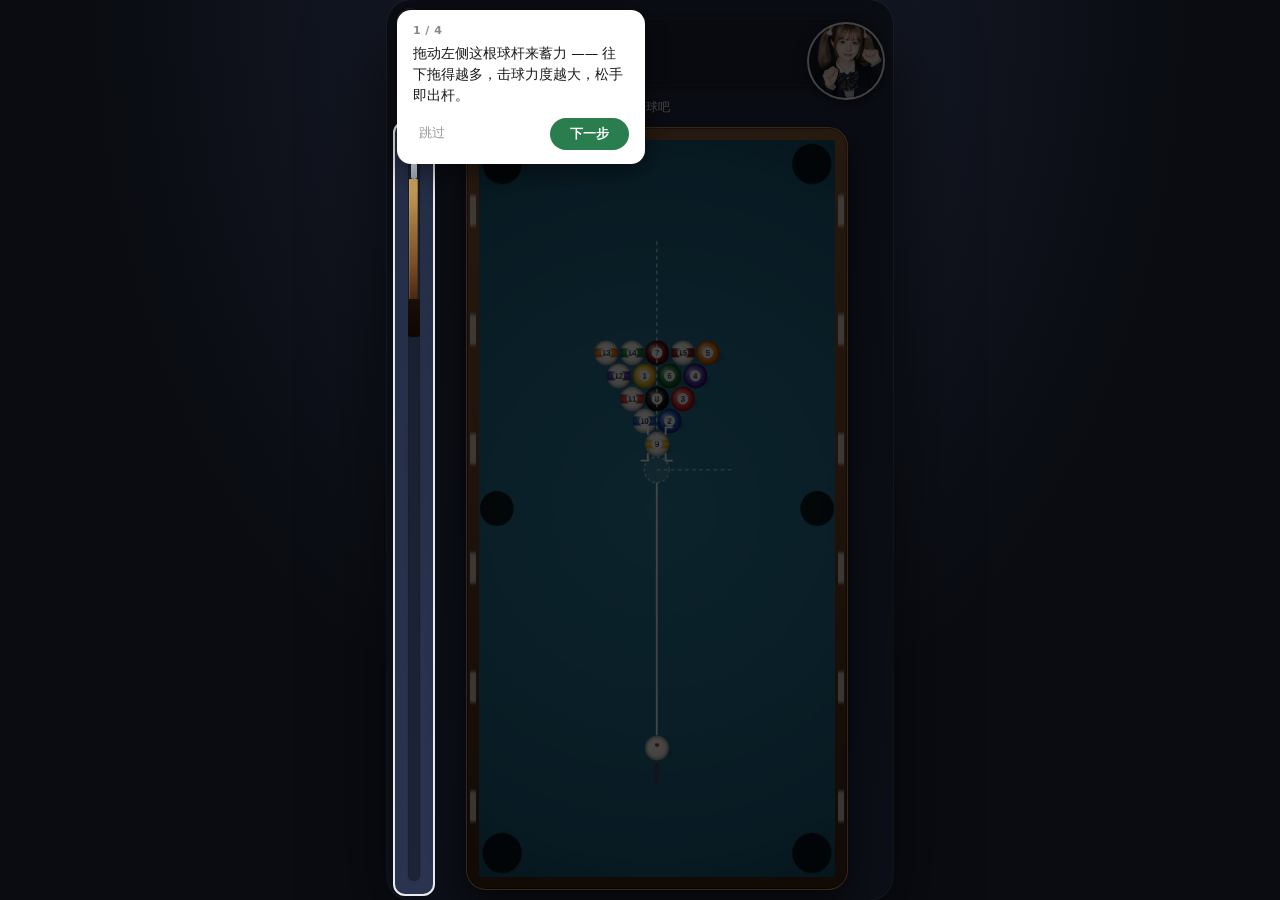
<file: index.html>
<!DOCTYPE html>
<html lang="zh-CN">
<head>
<meta charset="UTF-8" />
<meta name="viewport" content="width=device-width, initial-scale=1, maximum-scale=1, user-scalable=no, viewport-fit=cover" />
<title>桌球对局 · skill-pool v4 (final)</title>
<link rel="stylesheet" href="./style_final.css?v=20240629c" />
</head>
<body>

<!-- 9:16 舞台容器 -->
<div class="stage-frame">
<div class="stage" id="stage">

  <!-- 顶部 HUD -->
  <header class="hud">
    <div class="hud-rows">
      <div class="hud-row">
        <span class="hud-label" id="hud-opp-label">对手的</span>
        <ul class="hud-balls" id="rack-opp">
          <li class="slot" data-slot="0"></li><li class="slot" data-slot="1"></li>
          <li class="slot" data-slot="2"></li><li class="slot" data-slot="3"></li>
          <li class="slot" data-slot="4"></li><li class="slot" data-slot="5"></li>
          <li class="slot" data-slot="6"></li>
        </ul>
      </div>
      <div class="hud-row">
        <span class="hud-label">你的球</span>
        <ul class="hud-balls" id="rack-me">
          <li class="slot" data-slot="0"></li><li class="slot" data-slot="1"></li>
          <li class="slot" data-slot="2"></li><li class="slot" data-slot="3"></li>
          <li class="slot" data-slot="4"></li><li class="slot" data-slot="5"></li>
          <li class="slot" data-slot="6"></li>
        </ul>
      </div>
    </div>
  </header>

  <div class="turn-strip">
    <span class="turn-pill" id="turn-pill">你的回合</span>
  </div>

  <!-- 玩法引导：常驻问号按钮（左上角） -->
  <button class="help-btn" id="btn-help" aria-label="玩法说明">?</button>

  <!-- 玩法引导：分步高亮浮层 -->
  <div class="guide-mask" id="guide-mask" hidden>
    <div class="guide-hole" id="guide-hole"></div>
    <div class="guide-tip" id="guide-tip">
      <div class="guide-step" id="guide-step">1 / 4</div>
      <div class="guide-text" id="guide-text"></div>
      <div class="guide-btns">
        <button class="guide-skip" id="guide-skip">跳过</button>
        <button class="guide-next" id="guide-next">下一步</button>
      </div>
    </div>
  </div>

  <!-- 小麦圆形头像框 + 气泡（右上角浮层） -->
  <div class="char-stage" id="char-stage">
    <div class="char-bubble" id="char-bubble"></div>
    <div class="char-frame mood-happy" id="char-frame"></div>
  </div>

  <main class="play-area">
    <div id="toast-layer"></div>

    <aside class="cue-rail" id="cue-rail">
      <div class="rail-track">
        <div class="rail-fill" id="rail-fill"></div>
      </div>
      <div class="rail-stick" id="rail-stick">
        <div class="rail-stick-tip"></div>
        <div class="rail-stick-body"></div>
        <div class="rail-stick-grip"></div>
      </div>
    </aside>

      <div class="table-wrap">
      <div class="table" id="table">
        <div class="felt">
          <div class="pocket pocket-tl"></div>
          <div class="pocket pocket-tr"></div>
          <div class="pocket pocket-ml"></div>
          <div class="pocket pocket-mr"></div>
          <div class="pocket pocket-bl"></div>
          <div class="pocket pocket-br"></div>

          <div class="cushion cushion-top"></div>
          <div class="cushion cushion-bottom"></div>
          <div class="cushion cushion-left"></div>
          <div class="cushion cushion-right"></div>

          <canvas id="table-canvas" width="400" height="800"></canvas>

          <svg class="aim-layer" id="aim-layer" viewBox="0 0 400 800" preserveAspectRatio="none">
            <line id="aim-line" x1="0" y1="0" x2="0" y2="0"
                  stroke="rgba(255,255,255,0.95)" stroke-width="2" opacity="0"/>
            <g id="aim-bracket" opacity="0">
              <path d="M -18 -18 L -10 -18 L -10 -10" stroke="#fff" stroke-width="2" fill="none"/>
              <path d="M 18 -18 L 10 -18 L 10 -10"   stroke="#fff" stroke-width="2" fill="none"/>
              <path d="M -18 18 L -10 18 L -10 10"   stroke="#fff" stroke-width="2" fill="none"/>
              <path d="M 18 18 L 10 18 L 10 10"     stroke="#fff" stroke-width="2" fill="none"/>
            </g>
            <line id="cue-after-line" x1="0" y1="0" x2="0" y2="0"
                  stroke="rgba(255,255,255,0.55)" stroke-width="1.5"
                  stroke-dasharray="4 4" opacity="0"/>
            <line id="target-line" x1="0" y1="0" x2="0" y2="0"
                  stroke="rgba(255,255,255,0.7)" stroke-width="1.5"
                  stroke-dasharray="4 4" opacity="0"/>
            <line id="bounce-line" x1="0" y1="0" x2="0" y2="0"
                  stroke="rgba(120,200,255,0.5)" stroke-width="1.5"
                  stroke-dasharray="5 5" opacity="0"/>
            <circle id="ghost-ball" cx="0" cy="0" r="14"
                  fill="rgba(255,255,255,0.10)" stroke="rgba(255,255,255,0.65)"
                  stroke-width="1.4" stroke-dasharray="3 3" opacity="0"/>
            <g id="table-cue" opacity="0">
              <line id="table-cue-stick" x1="0" y1="0" x2="0" y2="0"
                    stroke="url(#cueGrad)" stroke-width="6" stroke-linecap="round"/>
              <line id="table-cue-tip" x1="0" y1="0" x2="0" y2="0"
                    stroke="#3a4a6a" stroke-width="6" stroke-linecap="round"/>
            </g>
            <defs>
              <linearGradient id="cueGrad" x1="0" y1="0" x2="1" y2="0">
                <stop offset="0" stop-color="#2a2018"/>
                <stop offset="0.15" stop-color="#7a4a28"/>
                <stop offset="1" stop-color="#d89a5a"/>
              </linearGradient>
            </defs>
          </svg>
        </div>
      </div>
    </div>

  </main>

  <!-- 游戏结束弹窗（可爱风：奖牌横幅 + 拍立得立绘 + 点评） -->
  <div class="game-over-mask" id="game-over-mask">
    <div class="game-over-card" id="game-over-card">
      <!-- 顶部横幅奖牌 -->
      <div class="go-banner" id="go-banner"><span id="go-banner-text">胜利</span></div>
      <!-- 拍立得照片：图钉 + 小麦立绘 -->
      <div class="go-photo" id="go-photo">
        <span class="go-pin"></span>
        <div class="go-photo-inner">
          <img class="go-avatar" id="go-avatar" src="./assets/xiaomai-pout.png" alt="小麦" />
        </div>
      </div>
      <!-- 主标题（是胜利啊！/ 不小心失败啦..） -->
      <div class="go-title" id="game-over-title"></div>
      <!-- 小麦点评 -->
      <div class="go-comment" id="game-over-reason"></div>
      <!-- 按钮 -->
      <button class="btn-game-restart" id="btn-game-restart">再 来 一 次</button>
    </div>
  </div>

</div><!-- /.stage -->
</div><!-- /.stage-frame -->

<script src="./matter.min.js"></script>
<script src="./game_final.js?v=20240701d"></script>
</body>
</html>
</file>
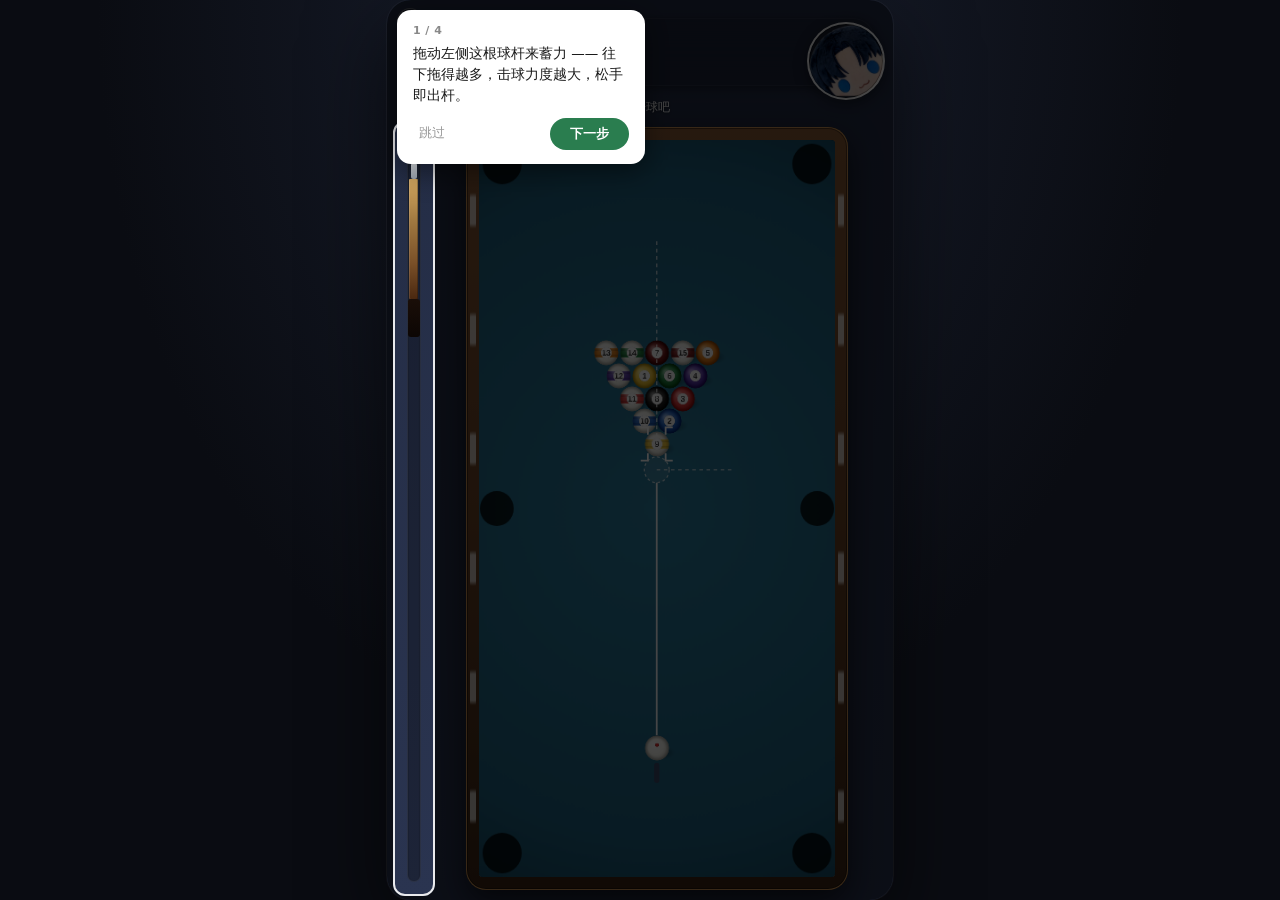
<file: xien_index.html>
<!DOCTYPE html>
<html lang="zh-CN">
<head>
<meta charset="UTF-8" />
<meta name="viewport" content="width=device-width, initial-scale=1, maximum-scale=1, user-scalable=no, viewport-fit=cover" />
<title>桌球对局 · 与席恩对弈</title>
<link rel="stylesheet" href="./style_final.css?v=20240629c" />
</head>
<body>

<!-- 9:16 舞台容器 -->
<div class="stage-frame">
<div class="stage" id="stage">

  <!-- 顶部 HUD -->
  <header class="hud">
    <div class="hud-rows">
      <div class="hud-row">
        <span class="hud-label" id="hud-opp-label">对手的</span>
        <ul class="hud-balls" id="rack-opp">
          <li class="slot" data-slot="0"></li><li class="slot" data-slot="1"></li>
          <li class="slot" data-slot="2"></li><li class="slot" data-slot="3"></li>
          <li class="slot" data-slot="4"></li><li class="slot" data-slot="5"></li>
          <li class="slot" data-slot="6"></li>
        </ul>
      </div>
      <div class="hud-row">
        <span class="hud-label">你的球</span>
        <ul class="hud-balls" id="rack-me">
          <li class="slot" data-slot="0"></li><li class="slot" data-slot="1"></li>
          <li class="slot" data-slot="2"></li><li class="slot" data-slot="3"></li>
          <li class="slot" data-slot="4"></li><li class="slot" data-slot="5"></li>
          <li class="slot" data-slot="6"></li>
        </ul>
      </div>
    </div>
  </header>

  <div class="turn-strip">
    <span class="turn-pill" id="turn-pill">你的回合</span>
  </div>

  <!-- 玩法引导：常驻问号按钮（左上角） -->
  <button class="help-btn" id="btn-help" aria-label="玩法说明">?</button>

  <!-- 玩法引导：分步高亮浮层 -->
  <div class="guide-mask" id="guide-mask" hidden>
    <div class="guide-hole" id="guide-hole"></div>
    <div class="guide-tip" id="guide-tip">
      <div class="guide-step" id="guide-step">1 / 4</div>
      <div class="guide-text" id="guide-text"></div>
      <div class="guide-btns">
        <button class="guide-skip" id="guide-skip">跳过</button>
        <button class="guide-next" id="guide-next">下一步</button>
      </div>
    </div>
  </div>

  <!-- 席恩圆形头像框 + 气泡（右上角浮层） -->
  <div class="char-stage" id="char-stage">
    <div class="char-bubble" id="char-bubble"></div>
    <div class="char-frame mood-happy" id="char-frame"></div>
  </div>

  <main class="play-area">
    <div id="toast-layer"></div>

    <aside class="cue-rail" id="cue-rail">
      <div class="rail-track">
        <div class="rail-fill" id="rail-fill"></div>
      </div>
      <div class="rail-stick" id="rail-stick">
        <div class="rail-stick-tip"></div>
        <div class="rail-stick-body"></div>
        <div class="rail-stick-grip"></div>
      </div>
    </aside>

      <div class="table-wrap">
      <div class="table" id="table">
        <div class="felt">
          <div class="pocket pocket-tl"></div>
          <div class="pocket pocket-tr"></div>
          <div class="pocket pocket-ml"></div>
          <div class="pocket pocket-mr"></div>
          <div class="pocket pocket-bl"></div>
          <div class="pocket pocket-br"></div>

          <div class="cushion cushion-top"></div>
          <div class="cushion cushion-bottom"></div>
          <div class="cushion cushion-left"></div>
          <div class="cushion cushion-right"></div>

          <canvas id="table-canvas" width="400" height="800"></canvas>

          <svg class="aim-layer" id="aim-layer" viewBox="0 0 400 800" preserveAspectRatio="none">
            <line id="aim-line" x1="0" y1="0" x2="0" y2="0"
                  stroke="rgba(255,255,255,0.95)" stroke-width="2" opacity="0"/>
            <g id="aim-bracket" opacity="0">
              <path d="M -18 -18 L -10 -18 L -10 -10" stroke="#fff" stroke-width="2" fill="none"/>
              <path d="M 18 -18 L 10 -18 L 10 -10"   stroke="#fff" stroke-width="2" fill="none"/>
              <path d="M -18 18 L -10 18 L -10 10"   stroke="#fff" stroke-width="2" fill="none"/>
              <path d="M 18 18 L 10 18 L 10 10"     stroke="#fff" stroke-width="2" fill="none"/>
            </g>
            <line id="cue-after-line" x1="0" y1="0" x2="0" y2="0"
                  stroke="rgba(255,255,255,0.55)" stroke-width="1.5"
                  stroke-dasharray="4 4" opacity="0"/>
            <line id="target-line" x1="0" y1="0" x2="0" y2="0"
                  stroke="rgba(255,255,255,0.7)" stroke-width="1.5"
                  stroke-dasharray="4 4" opacity="0"/>
            <line id="bounce-line" x1="0" y1="0" x2="0" y2="0"
                  stroke="rgba(120,200,255,0.5)" stroke-width="1.5"
                  stroke-dasharray="5 5" opacity="0"/>
            <circle id="ghost-ball" cx="0" cy="0" r="14"
                  fill="rgba(255,255,255,0.10)" stroke="rgba(255,255,255,0.65)"
                  stroke-width="1.4" stroke-dasharray="3 3" opacity="0"/>
            <g id="table-cue" opacity="0">
              <line id="table-cue-stick" x1="0" y1="0" x2="0" y2="0"
                    stroke="url(#cueGrad)" stroke-width="6" stroke-linecap="round"/>
              <line id="table-cue-tip" x1="0" y1="0" x2="0" y2="0"
                    stroke="#3a4a6a" stroke-width="6" stroke-linecap="round"/>
            </g>
            <defs>
              <linearGradient id="cueGrad" x1="0" y1="0" x2="1" y2="0">
                <stop offset="0" stop-color="#2a2018"/>
                <stop offset="0.15" stop-color="#7a4a28"/>
                <stop offset="1" stop-color="#d89a5a"/>
              </linearGradient>
            </defs>
          </svg>
        </div>
      </div>
    </div>

  </main>

  <!-- 游戏结束弹窗（可爱风：奖牌横幅 + 拍立得立绘 + 点评） -->
  <div class="game-over-mask" id="game-over-mask">
    <div class="game-over-card" id="game-over-card">
      <!-- 顶部横幅奖牌 -->
      <div class="go-banner" id="go-banner"><span id="go-banner-text">胜利</span></div>
      <!-- 拍立得照片：图钉 + 席恩立绘（结果时由 JS 切到对应表情） -->
      <div class="go-photo" id="go-photo">
        <span class="go-pin"></span>
        <div class="go-photo-inner">
          <img class="go-avatar" id="go-avatar" src="./assets/xien-av-hat.png" alt="席恩" />
        </div>
      </div>
      <!-- 主标题（是胜利啊！/ 不小心失败啦..） -->
      <div class="go-title" id="game-over-title"></div>
      <!-- 席恩点评 -->
      <div class="go-comment" id="game-over-reason"></div>
      <!-- 按钮 -->
      <button class="btn-game-restart" id="btn-game-restart">再 来 一 次</button>
    </div>
  </div>

</div><!-- /.stage -->
</div><!-- /.stage-frame -->

<!-- 选择对手为席恩：必须在 game_final.js 之前 -->
<script>window.__BOT_ID__ = 'xien';</script>
<script src="./matter.min.js"></script>
<script src="./game_final.js?v=20240701d"></script>
</body>
</html>
</file>
<file: style_final.css>
/* ==========================================================
   skill-pool · iMessage 桌球风（v0.4）
   - 顶部 HUD：双行胶囊 + 母球控制按钮
   - 左侧：球杆轨道（杆视觉 + 力度蓝填充 + 旋按钮）
   - 球桌：木框 + 白色三角顶角 + 蓝绒桌布
   - SPIN：超大母球 + 红点拖拽
   ========================================================== */

:root{
  --stage-w: 9;
  --stage-h: 16;

  /* 背景：iMessage 桌球的暗灰蓝 */
  --bg-app: #2a3450;
  --bg-app-2: #232c44;

  /* 桌布主蓝绿 */
  --felt: #2c7e9e;
  --felt-2: #1f6280;
  --felt-edge: #154860;

  /* 木框 */
  --wood-1: #6e4527;
  --wood-2: #3d2615;
  --wood-edge: #c89052;
  --wood-light: #8a5a36;

  --pocket: #0a0b0e;

  --hud-bg: rgba(28, 36, 56, 0.86);
  --hud-stroke: rgba(255,255,255,0.06);
  --hud-text: #ecf0f6;
  --hud-text-dim: #8a96aa;

  --shadow-soft: 0 2px 8px rgba(0,0,0,0.4);
  --bot-bubble-bg: rgba(20,24,32,0.88);

  --accent-yellow: #ffce4a;
  --accent-yellow-2: #f0a724;
  --accent-blue: #4f7bff;
  --accent-power: #7dd3ff;
}

*{ box-sizing: border-box; -webkit-tap-highlight-color: transparent; }

html, body{
  margin: 0; padding: 0; height: 100%;
  font-family: -apple-system, "PingFang SC", "SF Pro Text", system-ui, sans-serif;
  color: var(--hud-text);
  background: #0a0c12;
  overflow: hidden;
  user-select: none;
  -webkit-user-select: none;
}

/* =========================================
   9:16 舞台容器
   ========================================= */
.stage-frame{
  position: fixed; inset: 0;
  display: grid; place-items: center;
  background: radial-gradient(ellipse at 50% 0%, #1a2030 0%, #0a0c12 60%);
}
.stage{
  position: relative;
  height: min(100vh, calc(100vw * 16 / 9));
  aspect-ratio: 9 / 16;
  background: linear-gradient(180deg, var(--bg-app-2) 0%, var(--bg-app) 100%);
  border-radius: 24px;
  overflow: hidden;
  display: flex; flex-direction: column;
  padding: 12px 10px 10px;
  gap: 8px;
  box-shadow: 0 0 0 1px rgba(255,255,255,0.04), 0 30px 80px rgba(0,0,0,0.6);
}
@media (max-aspect-ratio: 9/16){
  .stage{ width: 100vw; height: calc(100vw * 16 / 9); border-radius: 0; }
}
@media (min-aspect-ratio: 9/16){
  .stage{ width: calc(100vh * 9 / 16); height: 100vh; }
}

/* =========================================
   顶部 HUD（iMessage 双行胶囊）
   ========================================= */
.hud{
  flex: 0 0 auto;
  display: flex; align-items: center; gap: 8px;
  padding: 6px 8px 6px 12px;
}
.hud-rows{
  flex: 1; min-width: 0;
  display: flex; flex-direction: column; gap: 6px;
  background: var(--hud-bg);
  border: 1px solid var(--hud-stroke);
  border-radius: 22px;
  padding: 8px 12px;
  backdrop-filter: blur(18px);
  -webkit-backdrop-filter: blur(18px);
  box-shadow: var(--shadow-soft);
}
.hud-row{
  display: flex; align-items: center; gap: 8px;
  height: 22px;
}
.hud-label{
  font-size: 11px; font-weight: 600;
  color: var(--hud-text-dim);
  flex: 0 0 auto;
  white-space: nowrap;
  letter-spacing: 0.2px;
}
.hud-balls{
  list-style: none; margin: 0; padding: 0;
  display: flex; gap: 4px; flex: 1;
  justify-content: flex-start;
}

/* HUD 球槽（标准美式 8 球：solid 纯色带白带 / stripe 上下纯色中间白带 / 灰底未占位） */
.slot{
  width: 20px; height: 20px;
  border-radius: 50%;
  background: radial-gradient(circle at 35% 30%, #2a334a 0%, #131a2a 75%);
  box-shadow:
    inset 0 1px 1px rgba(255,255,255,0.08),
    inset 0 -1px 1px rgba(0,0,0,0.5);
  position: relative;
  display: grid; place-items: center;
  font-size: 9px; font-weight: 800;
  color: transparent;
  flex: 0 0 auto;
}
/* 已落袋的球：暗化 + 打勾覆盖，表示已清掉 */
.slot.pocketed{
  opacity: 0.32;
  filter: grayscale(0.6);
}
.slot.pocketed::after{
  content: "";
  position: absolute; inset: 0;
  background:
    linear-gradient(45deg, transparent 44%, rgba(255,255,255,0.85) 46%, rgba(255,255,255,0.85) 54%, transparent 56%);
  border-radius: 50%;
}
.slot.solid,
.slot.stripe{
  background: var(--ball-color, #fff);
  box-shadow:
    inset -2px -3px 4px rgba(0,0,0,0.25),
    inset 2px 2px 3px rgba(255,255,255,0.35);
}
/* solid：整颗色 + 中央白圆 + 数字 */
.slot.solid::before{
  content: '';
  position: absolute;
  width: 10px; height: 10px;
  border-radius: 50%;
  background: #fff;
}
.slot.solid::after{
  content: attr(data-num);
  position: relative;
  font-size: 7.5px; font-weight: 800;
  color: #1a1a1a;
  z-index: 1;
}
/* stripe：白底 + 中间彩色横带 + 中央白圆 + 数字 */
.slot.stripe{ background: #fff; }
.slot.stripe::before{
  content: '';
  position: absolute;
  left: 0; right: 0;
  top: 30%; bottom: 30%;
  background: var(--ball-color, #fff);
}
.slot.stripe::after{
  content: attr(data-num);
  position: relative;
  width: 10px; height: 10px;
  border-radius: 50%;
  background: #fff;
  display: grid; place-items: center;
  font-size: 7.5px; font-weight: 800;
  color: #1a1a1a;
  z-index: 1;
}
/* 8 号球：黑底白圆 + 8 字 */
.slot.eight{
  background: #1a1a1a;
}
.slot.eight::before{
  content: ''; position: absolute;
  width: 10px; height: 10px;
  border-radius: 50%;
  background: #fff;
}
.slot.eight::after{
  content: '8';
  position: relative;
  font-size: 7.5px; font-weight: 800;
  color: #1a1a1a;
  z-index: 1;
}

/* 母球控制按钮（白底红点） */
.cue-ball-btn{
  flex: 0 0 auto;
  width: 56px; height: 56px;
  border-radius: 50%;
  border: none;
  background:
    radial-gradient(circle at 35% 30%, #ffffff 0%, #e3e8ee 75%, #c1c8d2 100%);
  display: grid; place-items: center;
  box-shadow:
    inset -3px -4px 8px rgba(0,0,0,0.18),
    inset 2px 3px 5px rgba(255,255,255,0.6),
    0 4px 10px rgba(0,0,0,0.4);
  cursor: pointer;
  transition: transform 0.1s ease;
}
.cue-ball-btn:active{ transform: scale(0.93); }
.cue-ball-dot{
  width: 14px; height: 14px;
  border-radius: 50%;
  background: radial-gradient(circle at 35% 30%, #ff6363 0%, #c92020 80%);
  box-shadow: inset -1px -1px 2px rgba(0,0,0,0.3);
}

/* =========================================
   右上角 小麦头像（大尺寸，参考企微截图）
   ========================================= */
.hud-avatar{
  flex: 0 0 auto;
  display: flex; flex-direction: column; align-items: center; gap: 2px;
  margin-left: 8px;
}
.hud-avatar-img{
  width: 58px; height: 58px;
  border-radius: 12px;
  object-fit: cover;
  object-position: center top;
  box-shadow: 0 2px 12px rgba(0,0,0,0.45);
  border: 1.5px solid rgba(255,255,255,0.15);
  transition: transform 0.25s ease, box-shadow 0.25s ease;
}
.hud-avatar-img:hover,
.hud-avatar-img.active{
  transform: scale(1.05);
  box-shadow: 0 4px 18px rgba(240,167,36,0.35);
}
.hud-avatar-name{
  font-size: 9px; font-weight: 700;
  color: var(--hud-text-dim);
  letter-spacing: 0.3px;
}
}

/* =========================================
   回合提示（HUD 与桌面之间的小条）
   ========================================= */
.turn-strip{
  flex: 0 0 auto;
  display: flex; align-items: center;
  justify-content: center;
  height: 18px;
}
/* toast 弹幕浮层：绝对定位在 play-area 顶部那条暗色空白带
   （回合栏与桌子之间的空隙），弹幕飘在最顶 */
#toast-layer{
  position: absolute;
  top: -25px;
  left: 0; right: 0;
  display: flex; align-items: center;
  justify-content: center;  /* 整条居中显示 */
  pointer-events: none;
  z-index: 6;
  overflow: visible;
}
.turn-pill{
  font-size: 11px; font-weight: 700;
  padding: 3px 12px;
  border-radius: 10px;
  background: rgba(74,210,106,0.18);
  color: #6cdb83;
  letter-spacing: 0.3px;
  transition: all 0.2s ease;
}
.turn-pill.bot-turn{
  background: rgba(255,138,76,0.18);
  color: #ffa970;
}

/* =========================================
   中区：左侧球杆轨道 + 球桌
   ========================================= */
.play-area{
  flex: 1 1 auto;
  display: flex; align-items: stretch;
  gap: 4px;
  min-height: 0;
  padding: 0 2px;
  position: relative;   /* toast 弹幕浮层定位基准 */
}

/* 左侧球杆轨道（收窄，给球桌让出更多宽度） */
.cue-rail{
  flex: 0 0 auto;
  width: 30px;
  position: relative;
  display: flex; flex-direction: column; align-items: center;
  padding: 6px 0 8px;
  gap: 6px;
}

/* 力度填充轨道（蓝色） */
.rail-track{
  flex: 1;
  width: 14px;
  border-radius: 7px;
  background: rgba(0,0,0,0.3);
  border: 1px solid rgba(255,255,255,0.06);
  overflow: hidden;
  position: relative;
  box-shadow: inset 0 1px 2px rgba(0,0,0,0.5);
}
.rail-fill{
  position: absolute;
  left: 0; right: 0; bottom: 0;
  height: 0%;
  background: linear-gradient(180deg, #b9e8ff 0%, #7dd3ff 50%, #4f9ed1 100%);
  border-radius: 7px;
  box-shadow: 0 0 12px rgba(125,211,255,0.5);
  transition: height 0.05s linear;
}

/* 球杆视觉（覆盖在轨道之上——模拟真实拉杆：
   杆头朝上靠近母球方向，杆尾朝下=握杆手。
   power=0 时杆头在顶部；向下拖=向后拉杆=力度增大 */
.rail-stick{
  position: absolute;
  left: 50%; top: 36px; /* spin-entry 底部下方开始 */
  transform: translateX(-50%);
  width: 18px;
  /* 高度由 JS 动态设置 = 轨道可用高度 */
  display: flex; flex-direction: column; align-items: center;
  pointer-events: auto; /* 必须可触摸！用户直接拖这根杆 */
  cursor: grab;
  touch-action: none;
  z-index: 5;
}
.rail-stick:active{ cursor: grabbing; }
.rail-stick-tip{
  width: 6px; height: 16px;
  background: linear-gradient(180deg, #e8ecf0 0%, #9aa3b0 100%);
  border-radius: 2px;
  flex-shrink: 0;
}
.rail-stick-body{
  width: 9px; min-height: 120px;
  background: linear-gradient(180deg, #d4a860 0%, #a07840 35%, #7a5028 70%, #4a2810 100%);
  border-radius: 1px;
  box-shadow: 1px 0 0 rgba(255,255,255,0.12) inset, -1px 0 0 rgba(0,0,0,0.25) inset;
  flex-shrink: 0;
}
.rail-stick-grip{
  width: 12px; height: 38px;
  background: linear-gradient(180deg, #1a0e08 0%, #0c0604 100%);
  border-radius: 3px;
  flex-shrink: 0;
}

/* =========================================
   球桌
   ========================================= */
.table-wrap{
  flex: 1 1 auto;
  position: relative;
  display: grid; place-items: center;
  min-height: 0; min-width: 0;
}

.table{
  position: relative;
  height: 100%;
  aspect-ratio: 1 / 2;
  max-width: 100%;
  padding: 13px;
  background: linear-gradient(180deg, var(--wood-light) 0%, var(--wood-1) 50%, var(--wood-2) 100%);
  border-radius: 20px;
  box-shadow:
    inset 0 0 0 1px var(--wood-edge),
    inset 0 0 0 2px rgba(0,0,0,0.4),
    0 12px 30px rgba(0,0,0,0.6);
}

/* 木框上的白色"钻石"装饰点 */
.table::before, .table::after{
  content: '';
  position: absolute;
  pointer-events: none;
  background-image:
    radial-gradient(circle, rgba(255,255,255,0.7) 0%, rgba(255,255,255,0.7) 38%, transparent 42%);
  background-size: 6px 6px;
  background-repeat: repeat-x;
}
.table::before{
  /* 左右两条竖向钻石 */
  top: 24px; bottom: 24px;
  left: 4px; width: 6px;
  background-size: 6px calc(100% / 6);
  background-repeat: repeat-y;
  background-image:
    radial-gradient(circle, rgba(255,255,255,0.7) 0%, rgba(255,255,255,0.7) 22%, transparent 30%);
}
.table::after{
  top: 24px; bottom: 24px;
  right: 4px; width: 6px;
  background-size: 6px calc(100% / 6);
  background-repeat: repeat-y;
  background-image:
    radial-gradient(circle, rgba(255,255,255,0.7) 0%, rgba(255,255,255,0.7) 22%, transparent 30%);
}

/* 毛毡 */
.felt{
  position: relative;
  width: 100%; height: 100%;
  background:
    radial-gradient(ellipse at 50% 50%, var(--felt) 0%, var(--felt-2) 75%, var(--felt-edge) 100%);
  border-radius: 4px;
  box-shadow:
    inset 0 0 30px rgba(0,0,0,0.4),
    inset 0 1px 2px rgba(255,255,255,0.06);
  overflow: hidden;
}

/* 库边白色三角顶角 (4 个角) —— 用 conic-gradient 假装 */
.felt::before, .felt::after{
  content: '';
  position: absolute;
  pointer-events: none;
  z-index: 1;
}
.felt::before{
  /* 顶部两个角：用一个伪元素绘制成两个三角 */
  top: 0; left: 0; width: 100%; height: 28px;
  background:
    linear-gradient(135deg, #e8edf3 0%, #e8edf3 18px, transparent 18px) top left/50% 100% no-repeat,
    linear-gradient(225deg, #e8edf3 0%, #e8edf3 18px, transparent 18px) top right/50% 100% no-repeat;
}
.felt::after{
  bottom: 0; left: 0; width: 100%; height: 28px;
  background:
    linear-gradient(45deg, #e8edf3 0%, #e8edf3 18px, transparent 18px) bottom left/50% 100% no-repeat,
    linear-gradient(-45deg, #e8edf3 0%, #e8edf3 18px, transparent 18px) bottom right/50% 100% no-repeat;
}

/* 6 个袋口 */
.pocket{
  position: absolute;
  background: radial-gradient(circle at 50% 45%, #000 0%, #000 70%, transparent 75%);
  z-index: 2;
}
.pocket-tl, .pocket-tr, .pocket-bl, .pocket-br{
  width: 32px; height: 32px;
  border-radius: 50%;
  box-shadow: inset 0 2px 4px rgba(0,0,0,0.6);
}
.pocket-tl{ top: -4px; left: -4px; }
.pocket-tr{ top: -4px; right: -4px; }
.pocket-bl{ bottom: -4px; left: -4px; }
.pocket-br{ bottom: -4px; right: -4px; }

.pocket-ml, .pocket-mr{
  top: 50%; transform: translateY(-50%);
  width: 22px; height: 30px;
}
.pocket-ml{ left: -8px; background: radial-gradient(ellipse at 70% 50%, #000 0%, #000 60%, transparent 70%); }
.pocket-mr{ right: -8px; background: radial-gradient(ellipse at 30% 50%, #000 0%, #000 60%, transparent 70%); }

/* 库边垫（库板木质亮色边） */
.cushion{
  position: absolute;
  background: rgba(255,255,255,0.04);
  pointer-events: none;
  z-index: 1;
}

.balls-layer, .aim-layer{
  position: absolute;
  inset: 0;
  width: 100%; height: 100%;
  z-index: 3;
}
.balls-layer{ pointer-events: auto; touch-action: none; }
.aim-layer{ pointer-events: none; }

/* Canvas 球体渲染层 */
#table-canvas{
  position: absolute;
  inset: 0;
  width: 100%; height: 100%;
  z-index: 3;
  pointer-events: auto;
  touch-action: none;
}

/* =========================================
   底部 dock：力度数字 + 出杆按钮
   ========================================= */
.dock{
  flex: 0 0 auto;
  display: flex; align-items: center; gap: 12px;
  background: var(--hud-bg);
  border: 1px solid var(--hud-stroke);
  border-radius: 18px;
  padding: 8px 14px;
  backdrop-filter: blur(20px);
  -webkit-backdrop-filter: blur(20px);
  box-shadow: var(--shadow-soft);
  height: 50px;
}
.dock-power{
  flex: 1;
  font-size: 13px; color: var(--hud-text-dim);
  letter-spacing: 0.5px;
}
.dock-power b{
  color: var(--accent-power);
  font-weight: 800;
  font-size: 16px;
  margin: 0 2px;
}
.btn-shoot{
  flex: 0 0 auto;
  height: 36px; padding: 0 22px;
  border-radius: 18px;
  background: linear-gradient(180deg, var(--accent-yellow) 0%, var(--accent-yellow-2) 100%);
  color: #2a1d05; font-weight: 800; font-size: 14px;
  letter-spacing: 1px;
  border: none;
  box-shadow:
    0 4px 12px rgba(240,167,36,0.35),
    inset 0 1px 0 rgba(255,255,255,0.4),
    inset 0 -2px 0 rgba(0,0,0,0.12);
  cursor: pointer;
}
.btn-shoot:active{ transform: scale(0.97); }
.btn-shoot:disabled{
  opacity: 0.45;
  background: linear-gradient(180deg, #5a6275 0%, #3a4154 100%);
  color: rgba(255,255,255,0.5);
  box-shadow: none;
}

/* =========================================
   （击球点 SPIN 模态已移除）
   ========================================= */

/* =========================================
   开场蒙层（in-intro class 驱动，3s 自动消失）
   —— 进来直接看到桌球台，蒙层半透明压一层 + 「和{bot}打桌球」标签
   ========================================= */
.intro-mask{
  position: absolute; inset: 0;
  background: rgba(8, 12, 22, 0.55);
  backdrop-filter: blur(2px);
  -webkit-backdrop-filter: blur(2px);
  z-index: 65;
  display: none;
  place-items: center;
  pointer-events: auto;
  border-radius: 24px;
  transition: opacity 0.45s ease;
}
.stage.in-intro .intro-mask{ display: grid; opacity: 1; }
.stage.intro-out .intro-mask{ display: grid; opacity: 0; pointer-events: none; }

.intro-card{
  background: rgba(20, 28, 48, 0.85);
  border: 1px solid rgba(255,255,255,0.12);
  box-shadow: 0 12px 32px rgba(0,0,0,0.55);
  border-radius: 18px;
  padding: 22px 28px 18px;
  text-align: center;
  color: #f0f4ff;
  min-width: 220px;
  animation: intro-card-in 0.4s ease;
}
@keyframes intro-card-in{
  from{ opacity: 0; transform: translateY(8px) scale(0.96); }
  to{ opacity: 1; transform: translateY(0) scale(1); }
}
.intro-title{
  font-size: 18px; font-weight: 700;
  letter-spacing: 0.5px;
  margin-bottom: 6px;
}
.intro-title b{ color: #ffd66b; font-weight: 800; }
.intro-sub{
  font-size: 12px;
  color: rgba(255,255,255,0.6);
  margin-bottom: 10px;
}
.intro-dots{
  display: inline-flex; gap: 5px;
}
.intro-dots span{
  width: 6px; height: 6px; border-radius: 50%;
  background: rgba(255,255,255,0.7);
  animation: intro-dot 1.2s infinite ease-in-out;
}
.intro-dots span:nth-child(2){ animation-delay: 0.15s; }
.intro-dots span:nth-child(3){ animation-delay: 0.3s; }
@keyframes intro-dot{
  0%, 80%, 100%{ opacity: 0.3; transform: scale(0.8); }
  40%{ opacity: 1; transform: scale(1.1); }
}

/* 蒙层激活时，仅锁交互层（不隐藏 HUD/桌球，要让用户看到） */
.stage.in-intro .cue-rail,
.stage.in-intro .balls-layer,
.stage.in-intro .aim-layer{ pointer-events: none; }
.stage.in-intro .spin-mask{ display: none !important; }

/* =========================================
   Dev 调试面板
   ========================================= */
.dev-panel{
  position: absolute; right: 6px; top: 6px;
  z-index: 40;
  font-size: 11px; color: var(--hud-text-dim);
  max-width: 180px;
}
.dev-panel details{ background: rgba(0,0,0,0.55); border-radius: 8px; padding: 4px 8px; backdrop-filter: blur(10px); }
.dev-panel summary{ cursor: pointer; font-size: 10px; }
.dev-row{ display: flex; gap: 4px; align-items: center; margin: 4px 0; }
.dev-row label{ font-size: 10px; }
.dev-row select, .dev-row button{
  background: rgba(255,255,255,0.08); color: var(--hud-text);
  border: none; border-radius: 6px; padding: 3px 6px; font-size: 10px;
}
.dev-log{
  max-height: 140px; overflow-y: auto;
  font-family: ui-monospace, monospace; font-size: 9px;
  background: rgba(0,0,0,0.4); border-radius: 6px;
  padding: 4px 6px; color: #8aa0bc;
}
.dev-log div{ margin: 2px 0; }
.dev-log .ev{ color: #ffce4a; }
.dev-log .ts{ color: #6a7d96; }

/* PTT 完全隐藏 */
.ptt-btn{ display: none !important; }

/* =========================================
   弹幕文字（小麦语音 → 桌球桌上方飘字）
   ========================================= */
.danmaku-layer{
  position: absolute;
  inset: 0;
  pointer-events: none;
  z-index: 55;
  overflow: hidden;
}
.danmaku-item{
  position: absolute;
  left: 50%;
  transform: translateX(-50%);
  background: rgba(20,28,48,0.88);
  border: 1px solid rgba(255,255,255,0.10);
  border-radius: 14px;
  padding: 5px 14px;
  font-size: 12px;
  font-weight: 600;
  color: #ecf0f6;
  white-space: nowrap;
  backdrop-filter: blur(10px);
  -webkit-backdrop-filter: blur(10px);
  box-shadow: 0 2px 8px rgba(0,0,0,0.35);
  animation: danmaku-in 0.25s ease;
}
@keyframes danmaku-in{
  from { opacity:0; transform: translateX(-50%) translateY(6px); }
  to   { opacity:1; transform: translateX(-50%) translateY(0); }
}

/* =========================================
   HUD 头像（小麦）
   ========================================= */
.hud-avatar{
  flex: 0 0 auto;
  display: flex;
  flex-direction: column;
  align-items: center;
  gap: 2px;
  margin-left: 4px;
}
.hud-avatar-img{
  width: 36px; height: 36px;
  border-radius: 50%;
  border: 2px solid rgba(255,206,74,0.45);
  object-fit: cover;
  box-shadow: 0 0 0 1px rgba(255,206,74,0.15);
}
.hud-avatar-name{
  font-size: 9px;
  font-weight: 700;
  color: var(--hud-text-dim);
  letter-spacing: 0.3px;
}
  position: absolute;
  inset: 0;
  z-index: 50;
  pointer-events: none;
  overflow: hidden;
}
.danmaku-item{
  position: absolute;
  left: 50%;
  transform: translateX(-50%);
  white-space: nowrap;
  font-size: 13px;
  font-weight: 700;
  color: #fff;
  text-shadow:
    0 1px 3px rgba(0,0,0,0.7),
    0 0 12px rgba(240,167,36,0.35);
  padding: 4px 12px;
  background: rgba(20,28,48,0.65);
  border-radius: 14px;
  backdrop-filter: blur(6px);
  -webkit-backdrop-filter: blur(6px);
  animation: danmaku-float 2.8s ease forwards;
}
@keyframes danmaku-float{
  0%{ opacity: 0; transform: translateX(-50%) translateY(8px); }
  10%{ opacity: 1; transform: translateX(-50%) translateY(0); }
  75%{ opacity: 1; }
  100%{ opacity: 0; transform: translateX(-50%) translateY(-16px); }
}
/* ====== 旧 voice-pop / wave-bar / PTT 样式已移除，替换为 danmaku 弹幕 ====== */
.voice-pop-dur{
  font-size: 9px;
  color: var(--hud-text-dim);
  flex: 0 0 auto;
  align-self: flex-end;
  padding-bottom: 2px;
}

/* =========================================
   游戏结束弹窗（可爱风：横幅奖牌 + 拍立得立绘 + 点评）
   ========================================= */
.game-over-mask{
  position: absolute; inset: 0;
  background: rgba(20, 14, 10, 0.55);
  backdrop-filter: blur(6px);
  -webkit-backdrop-filter: blur(6px);
  z-index: 70;
  display: none;
  place-items: center;
  animation: bubble-in 0.22s ease;
}
.game-over-mask.active{ display: grid; }

.game-over-card{
  position: relative;
  width: 300px;
  max-width: 86vw;
  background: linear-gradient(180deg, #fff7ec 0%, #fdeed6 100%);
  border-radius: 24px;
  padding: 46px 22px 22px;
  text-align: center;
  box-shadow: 0 18px 48px rgba(60, 40, 20, 0.5);
  animation: go-pop 0.42s cubic-bezier(.34,1.56,.64,1);
}
@keyframes go-pop{
  0%{ transform: scale(0.7) translateY(20px); opacity: 0; }
  100%{ transform: scale(1) translateY(0); opacity: 1; }
}

/* 顶部横幅奖牌（缎带样式） */
.go-banner{
  position: absolute;
  top: -22px; left: 50%;
  transform: translateX(-50%);
  min-width: 150px;
  padding: 11px 30px;
  font-size: 21px; font-weight: 900;
  letter-spacing: 4px;
  color: #fff;
  border-radius: 8px;
  white-space: nowrap;
  text-shadow: 0 2px 3px rgba(0,0,0,0.28);
  box-shadow: 0 6px 14px rgba(0,0,0,0.25);
}
/* 缎带两端的折角 */
.go-banner::before, .go-banner::after{
  content: '';
  position: absolute;
  top: 50%;
  width: 0; height: 0;
  border-style: solid;
}
.go-banner::before{ left: -12px; border-width: 14px 12px 14px 0; }
.go-banner::after { right: -12px; border-width: 14px 0 14px 12px; }
/* 胜利配色（暖橙金） */
.game-over-card.win .go-banner{
  background: linear-gradient(180deg, #ffb347 0%, #ff8c3b 100%);
}
.game-over-card.win .go-banner::before{ border-color: transparent #d96e1f transparent transparent; transform: translateY(-50%); }
.game-over-card.win .go-banner::after { border-color: transparent transparent transparent #d96e1f; transform: translateY(-50%); }
/* 失败配色（灰） */
.game-over-card.lose .go-banner{
  background: linear-gradient(180deg, #b8b3ad 0%, #8f8a84 100%);
}
.game-over-card.lose .go-banner::before{ border-color: transparent #6f6a64 transparent transparent; transform: translateY(-50%); }
.game-over-card.lose .go-banner::after { border-color: transparent transparent transparent #6f6a64; transform: translateY(-50%); }

/* 拍立得照片 */
.go-photo{
  position: relative;
  width: 176px;
  margin: 10px auto 14px;
  background: #fffdf8;
  border-radius: 8px;
  padding: 10px 10px 14px;
  box-shadow: 0 6px 16px rgba(80,55,30,0.28);
  transform: rotate(-2deg);
}
.go-pin{
  position: absolute;
  top: -9px; left: 50%;
  transform: translateX(-50%);
  width: 18px; height: 18px;
  border-radius: 50%;
  background: radial-gradient(circle at 35% 30%, #ff6b6b 0%, #c92020 75%);
  box-shadow: 0 3px 6px rgba(150,30,30,0.5);
  z-index: 2;
}
.go-photo-inner{
  width: 100%;
  aspect-ratio: 1;
  border-radius: 4px;
  overflow: hidden;
  background: linear-gradient(160deg, #ffe9c9 0%, #ffd9a8 100%);
}
.game-over-card.lose .go-photo-inner{
  background: linear-gradient(160deg, #e8e4dd 0%, #d2cdc4 100%);
}
.go-avatar{
  width: 118%;
  height: auto;
  display: block;
  margin: 0 auto;
  margin-top: -6%;
  object-fit: contain;
}

/* 主标题 */
.go-title{
  font-size: 23px; font-weight: 900;
  margin-bottom: 8px;
  letter-spacing: 1px;
}
.game-over-card.win .go-title{ color: #e9692a; }
.game-over-card.lose .go-title{ color: #8a8079; }

/* 小麦点评（虚线框） */
.go-comment{
  font-size: 14px; font-weight: 700;
  line-height: 1.5;
  color: #9a6a3a;
  background: rgba(255,255,255,0.55);
  border: 1.5px dashed rgba(210,160,90,0.6);
  border-radius: 12px;
  padding: 9px 12px;
  margin: 0 4px 18px;
}
.game-over-card.lose .go-comment{
  color: #7a7068;
  border-color: rgba(150,145,138,0.6);
}

/* 按钮 */
.btn-game-restart{
  display: block;
  width: 100%;
  height: 46px;
  border-radius: 23px; border: none;
  background: linear-gradient(180deg, #ff9d4d 0%, #f07d28 100%);
  color: #fff;
  font-size: 16px; font-weight: 800;
  letter-spacing: 3px;
  box-shadow: 0 5px 14px rgba(240,125,40,0.45);
  cursor: pointer;
}
.btn-game-restart:active{ transform: scale(0.97); }

/* =========================================
   小麦圆形头像框 + 气泡台词（右上角浮层）
   ========================================= */
.char-stage{
  position: absolute;
  top: 22px;                  /* 整体往下移 */
  right: 8px;
  z-index: 7;
  width: 78px;                /* 头像框放大：64 → 78 */
  height: 78px;
  pointer-events: none;       /* 不挡操作 */
  overflow: visible;          /* 气泡可溢出容器向左展开 */
}
/* 圆形头像框：背景图渲染，每个情绪用 background-position 把脸对准圆心 */
.char-frame{
  position: absolute;
  inset: 0;
  border-radius: 50%;
  overflow: hidden;
  background-color: #161b29;
  background-repeat: no-repeat;
  /* background-image / position / size 由 .mood-* 提供 */
  border: 2.5px solid rgba(255,255,255,0.92);
  box-shadow: 0 4px 14px rgba(0,0,0,0.45), inset 0 0 0 1px rgba(0,0,0,0.3);
  transition: transform 0.35s cubic-bezier(.34,1.56,.64,1);
}
/* 每张立绘单独标定脸部中心（X%/Y% = 脸中心在原图的位置）
   background-size 控制脸在圆框里的大小（越大脸越大） */
.char-frame.mood-happy{
  background-image: url('./assets/xiaomai-happy.png');
  background-position: 47% 36%;
  background-size: 175%;
}
.char-frame.mood-cute{
  background-image: url('./assets/xiaomai-cute.png');
  background-position: 39% 33%;
  background-size: 185%;
}
.char-frame.mood-smug{
  background-image: url('./assets/xiaomai-smug.png');
  background-position: 48% 30%;
  background-size: 195%;
}
.char-frame.mood-pout{
  background-image: url('./assets/xiaomai-pout.png');
  background-position: 49% 32%;
  background-size: 195%;
}
/* 说话时圆框轻微放大"探头" */
.char-stage.talking .char-frame{
  transform: scale(1.08);
}

/* 台词气泡：黑描边漫画对话框（参考用户提供样式），从立绘左侧弹出 */
.char-bubble{
  position: absolute;
  right: 70px;               /* 贴在圆框左边（跟随放大） */
  top: 10px;
  width: max-content;        /* 按内容自适应宽度，避免被父容器挤成竖排 */
  max-width: 162px;          /* 上限，超出才换行 */
  min-width: 52px;
  padding: 6px 10px;         /* 内边距再收紧 */
  background: #ffffff;
  color: #1a1a1a;
  font-size: 9.5px;          /* 文字再缩小 */
  line-height: 1.4;
  font-weight: 600;
  border: 2px solid #111;               /* 描边略细 */
  border-radius: 14px;                  /* 圆角随之缩小 */
  box-shadow: 0 3px 10px rgba(0,0,0,0.22);
  opacity: 0;
  transform: translateX(8px) scale(0.9);
  transform-origin: right center;
  transition: opacity 0.25s ease, transform 0.25s cubic-bezier(.34,1.56,.64,1);
  pointer-events: none;
  white-space: normal;
  word-break: break-word;
  text-align: center;
}
/* 气泡尾巴（黑描边三角，指向右侧立绘）— 用两层三角叠出描边效果 */
.char-bubble::before{
  content: '';
  position: absolute;
  right: -11px;
  bottom: 7px;
  width: 0; height: 0;
  border: 6px solid transparent;
  border-left-color: #111;             /* 外层黑边 */
}
.char-bubble::after{
  content: '';
  position: absolute;
  right: -6px;
  bottom: 9px;
  width: 0; height: 0;
  border: 4px solid transparent;
  border-left-color: #ffffff;          /* 内层白填充 */
}
.char-stage.talking .char-bubble{
  opacity: 1;
  transform: translateX(0) scale(1);
}

/* =========================================
   玩法引导（分步高亮）
   ========================================= */
/* 常驻问号按钮（左上角） */
.help-btn{
  position: absolute;
  top: 8px;
  left: 10px;
  z-index: 8;
  width: 26px; height: 26px;
  border-radius: 50%;
  border: 1.5px solid rgba(255,255,255,0.35);
  background: rgba(0,0,0,0.35);
  color: rgba(255,255,255,0.85);
  font-size: 15px; font-weight: 700;
  line-height: 1;
  cursor: pointer;
  display: grid; place-items: center;
  padding: 0;
  backdrop-filter: blur(2px);
}
.help-btn:active{ transform: scale(0.92); }

/* 引导遮罩：全屏暗化 */
.guide-mask{
  position: absolute;
  inset: 0;
  z-index: 30;
  pointer-events: auto;       /* 引导期间拦截操作 */
}
.guide-mask[hidden]{ display: none; }

/* 高亮"挖洞"：用超大 box-shadow 把洞外区域压暗，洞内透出 */
.guide-hole{
  position: absolute;
  border-radius: 12px;
  box-shadow: 0 0 0 9999px rgba(0,0,0,0.72);
  border: 2px solid rgba(255,255,255,0.9);
  transition: left 0.3s ease, top 0.3s ease, width 0.3s ease, height 0.3s ease;
  pointer-events: none;
}

/* 说明气泡卡片 */
.guide-tip{
  position: absolute;
  max-width: 248px;
  background: #ffffff;
  color: #1a1a1a;
  border-radius: 14px;
  padding: 14px 16px;
  box-shadow: 0 8px 28px rgba(0,0,0,0.45);
  transition: left 0.3s ease, top 0.3s ease;
}
.guide-step{
  font-size: 11px; font-weight: 700;
  color: #888;
  margin-bottom: 6px;
  letter-spacing: 0.5px;
}
.guide-text{
  font-size: 13.5px;
  line-height: 1.55;
  font-weight: 500;
  margin-bottom: 12px;
}
.guide-btns{
  display: flex; align-items: center; justify-content: space-between;
}
.guide-skip{
  background: none; border: none;
  color: #999; font-size: 12.5px;
  cursor: pointer; padding: 4px 6px;
}
.guide-next{
  background: #2a7d4f;
  border: none; border-radius: 18px;
  color: #fff; font-size: 13px; font-weight: 600;
  padding: 7px 20px;
  cursor: pointer;
}
.guide-next:active{ transform: scale(0.96); }
</file>
